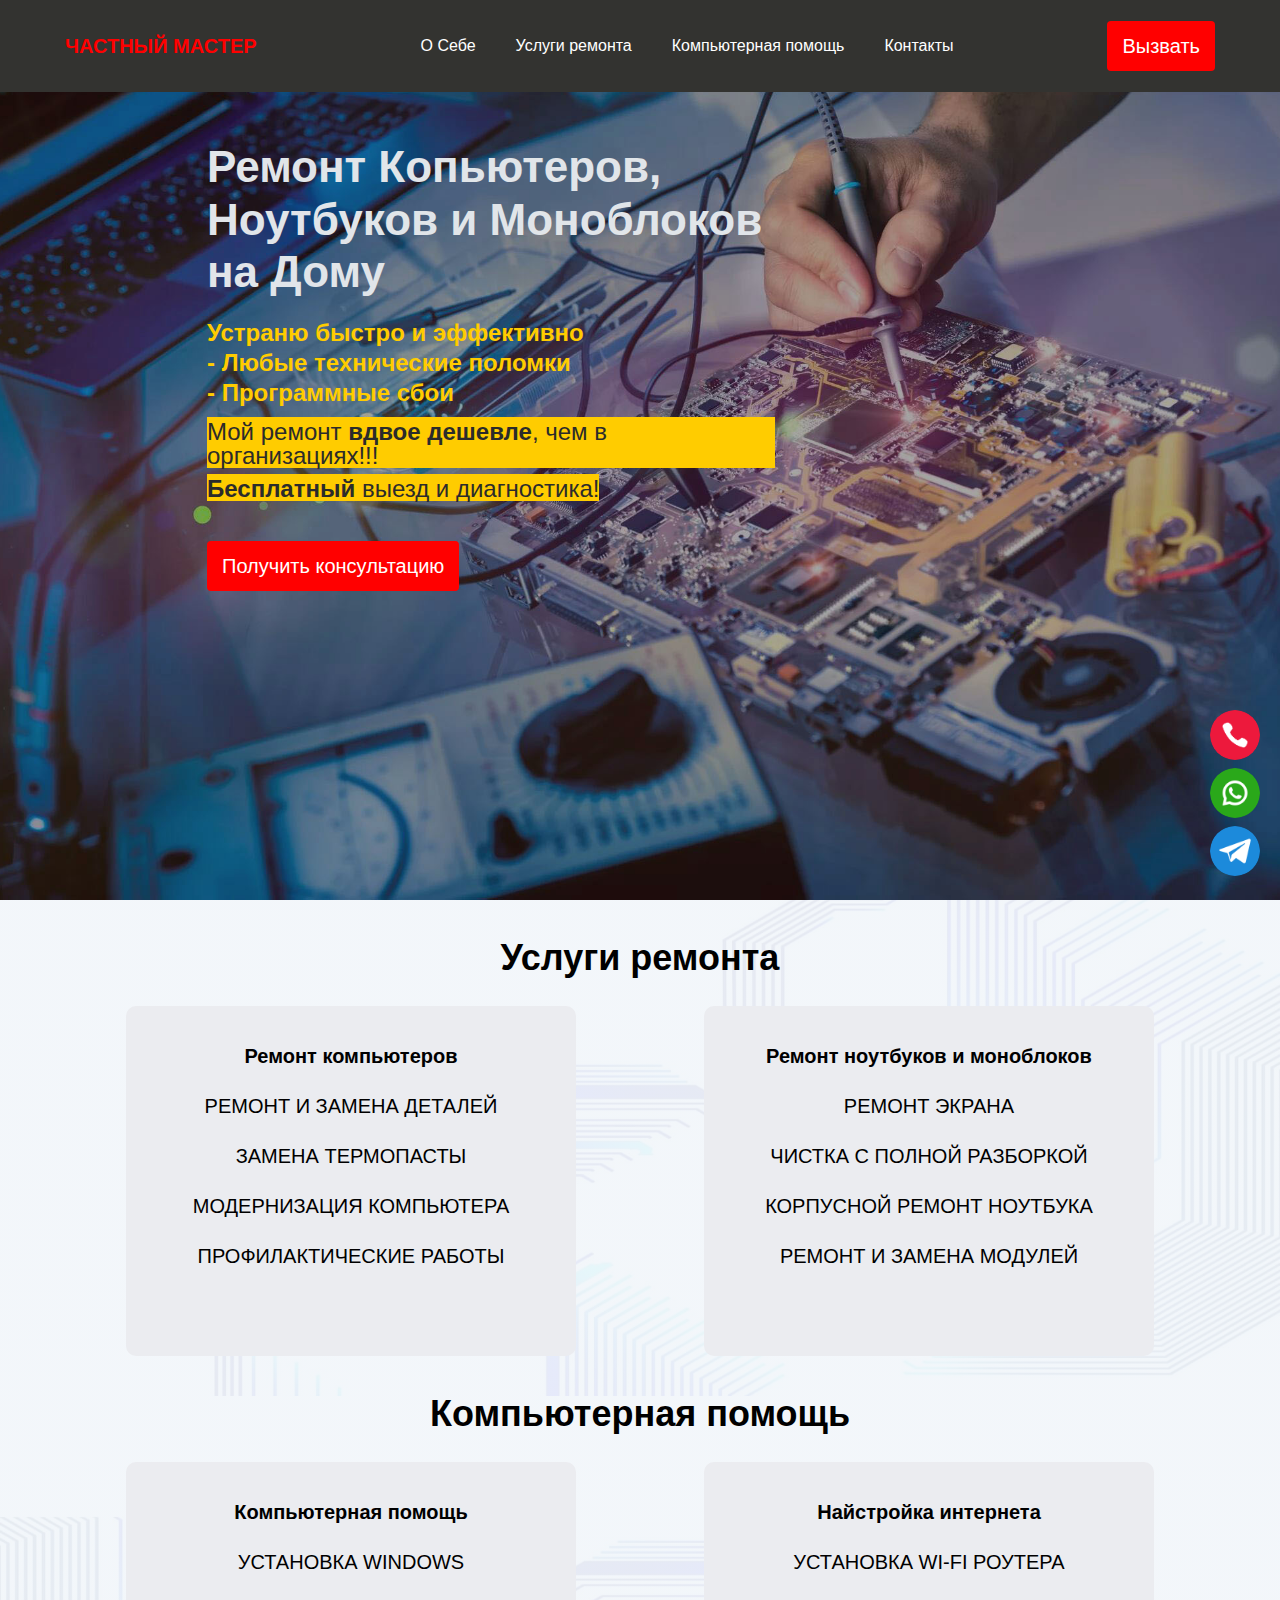
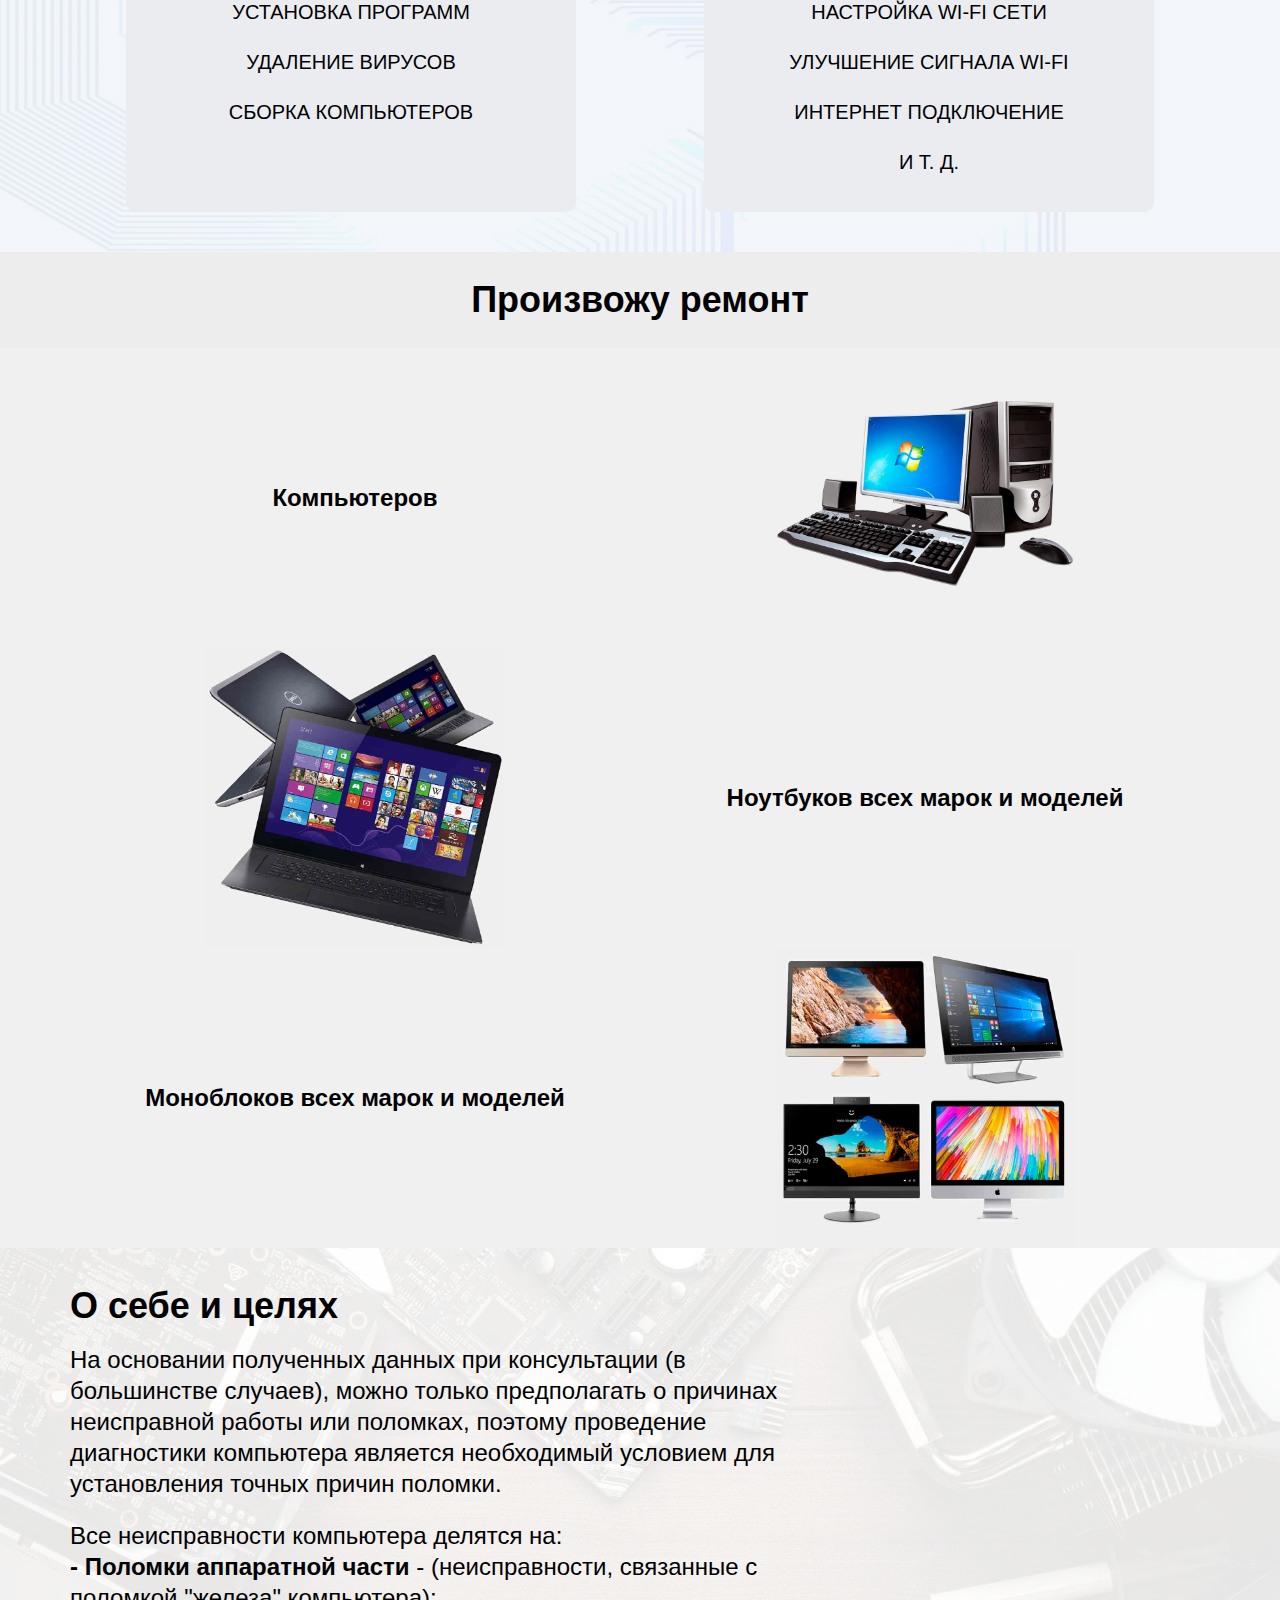
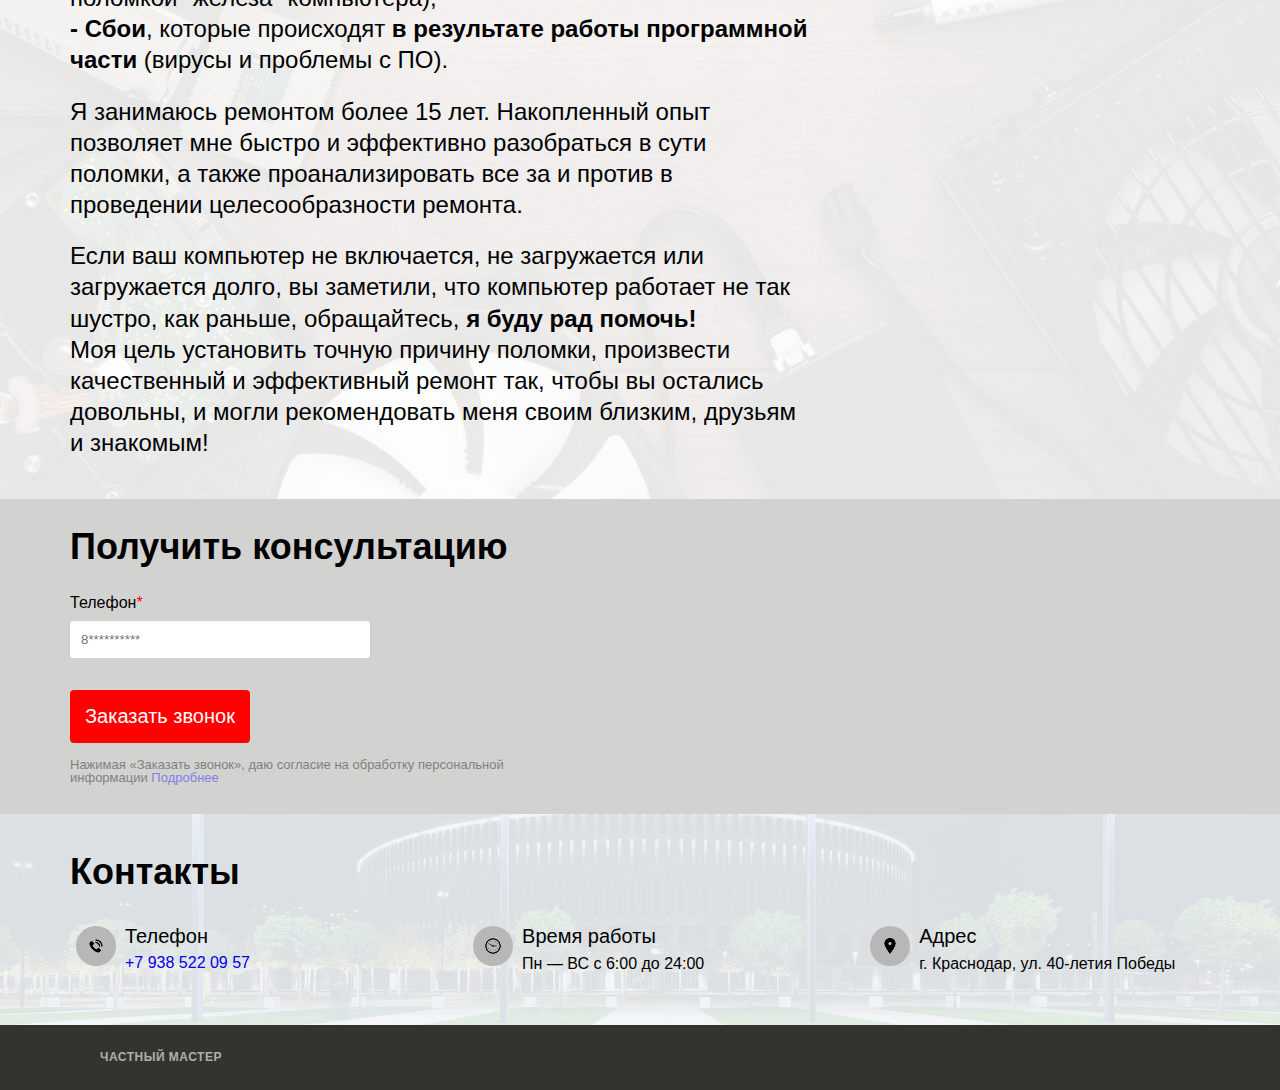
<file: index.html>
<!-- Сообщаем браузеру как стоит обрабатывать эту страницу -->
<!DOCTYPE html>
<!-- Оболочка документа, указываем язык содержимого -->
<html lang="ru">
	<!-- Заголовок страницы, контейнер для других важных данных (не отображается) -->
	<head>
		<!-- Заголовок страницы в браузере -->
		<title>Ремонт Компьютеров</title>
		<!-- Адаптив -->
		<meta name="viewport" content="width=device-width, initial-scale=1.0, maximum-scale=1.0, user-scalable=0" />
		<!-- Подключаем CSS -->
		<link rel="stylesheet" href="css/style.css" />
		<!-- Кодировка страницы -->
		<meta charset="UTF-8">
	</head>
	<!-- Отображаемое тело страницы -->
	<body>
		<div class="wrapper">
			<section class="fullscreen">
				<!-- <div class="overlay header-overlay"></div> -->
				<div class="fullscreen__body">
					<header id="get" class="header-top">
						<div class="container">
							<div class="header-top__row">
								<div class="header-top___logo logo">
									Частный мастер 
								</div>
								<div class="header__burger">
									<span></span>
								</div> 
								<nav class="header-menu">
									<ul class="header-menu__list">
										<li class="header-menu__item">
											<a href="#about" class="header-menu__link">О Себе</a>
										</li>
										<li class="header-menu__item">
											<a href="#services" class="header-menu__link">Услуги ремонта</a>
										</li>
										<li class="header-menu__item">
											<a href="#help" class="header-menu__link">Компьютерная помощь</a>
										</li>
										<li class="header-menu__item">
											<a href="#contact" class="header-menu__link">Контакты</a>
										</li>
									</ul>
								</nav>
								<a href="tel:+79385220957" class="header-top__call button">
									Вызвать 
								</a> 
							</div>
						</div>
					</header>
					<div class="header-body">
					  	<div class="container">
					  		<div class="header-content">
								<h1 class="fullscreen__title">
									Ремонт Копьютеров, Ноутбуков и Моноблоков на Дому
								</h1>
								<h2 class="fullscreen__text">
									Устраню быстро и эффективно
								</h2>
								<h2 class="fullscreen__text">
									- Любые технические поломки
								</h2>
								<h2 class="fullscreen__text">
									- Программные сбои
								</h2>
								<p class="fullscreen__par">
									Мой ремонт <span>вдвое дешевле</span>, чем в организациях!!!</p>
								<p class="fullscreen__par">
									<span>Бесплатный</span> выезд и диагностика!
								</p>
								<!-- <div class="button">
									Получить консультацию
								</div> -->
								<a href="#consul" class="fullscreen__link button">
									Получить консультацию
								</a>					  			
					  		</div>
					  	</div>
					  </div>  
				</div>	
			</section>
			<!-- Второй экран -->
			<section id="services" class="content-body">
				<div class="overlay content-body__overlay"></div>
				<div class="repare">
					<div class="container">
						<h2 class="repare__header header">
							Услуги ремонта
						</h2>
						<div class="repare__row">
							<div class="repare__column">
								<ul class="repare__content">
									<li class="repare__title">
										Ремонт ​​​​​​​компьютеров
									</li>
									<li>
										Ремонт и замена деталей
									</li>
									<li>
										Замена термопасты
									</li>
									<li>
										Модернизация компьютера
									</li>
									<li>
										Профилактические работы
									</li>
								</ul>
							</div>
							<div class="repare__column">
								<ul class="repare__content">
									<li class="repare__title">
										Ремонт ​​​​​​​ноутбуков и моноблоков
									</li>
									<li>
										Ремонт экрана
									</li>
									<li>
										Чистка с полной разборкой
									</li>
									<li>
										Корпусной ремонт ноутбука
									</li>
									<li>
										Ремонт и замена модулей
									</li>
								</ul>
							</div>
						</div>
					</div>
				</div>
			</section>
			<section class="content-body_help">
				<div class="overlay content-body__overlay"></div>
				<div class="repare">
					<div class="container">
						<h2 id="help" class="repare__header header">
							Компьютерная помощь
						</h2>
						<div class="repare__row">
							<div class="repare__column">
								<ul class="repare__content">
									<li class="repare__title">
										Компьютерная помощь
									</li>
									<li>
										Установка WINDOWS
									</li>
									<li>
										Установка программ
									</li>
									<li>
										Удаление вирусов
									</li>
									<li>
										Сборка компьютеров
									</li>
								</ul>
							</div>
							<div class="repare__column">
								<ul class="repare__content">
									<li class="repare__title">
										Найстройка интернета
									</li>
									<li>
										Установка WI-FI роутера
									</li>
									<li>
										Настройка WI-FI сети
									</li>
									<li>
										Улучшение сигнала WI-FI
									</li>
									<li>
										Интернет подключение
									</li>
									<li>
										и т. д.
									</li>
								</ul>
							</div>
						</div>
					</div>
				</div>
			</section>
			<!-- Третий Экран -->
				<h2 class="content-title header">
					Произвожу ремонт
				</h2>
			<section class="content-comp content-comp_first">
				<div class="container">
				<div class="content-comp__row">
					<!-- <div class="container"> -->
						<div class="content-comp__column">
							<div class="content-comp__text">
								Компьютеров
							</div>
							<div class="content-comp__img">
								<img src="img/desk-47.jpg" alt="comp">
							</div>
						</div>
					<!-- </div> -->
				</div>
				</div>
			</section>			
			<section class="content-comp content-comp_second">
				<div class="container">
				<div class="content-comp__row">
					<!-- <div class="container"> -->
						<div class="content-comp__column">
							<div class="content-comp__img">
								<img src="img/notebook-30.jpg" alt="comp">
							</div>
							<div class="content-comp__text">
								Ноутбуков всех марок и моделей
							</div>
						</div>
					<!-- </div> -->
				</div>
				</div>
			</section>
			<section class="content-comp content-comp_third">
				<div class="container">
					<div class="content-comp__row">
						<!-- <div class="container"> -->
							<div class="content-comp__column">
								<div class="content-comp__text">
									Моноблоков всех марок и моделей
								</div>
								<div class="content-comp__img">
									<img src="img/mono-30.jpg" alt="comp">
								</div>
							</div>
						<!-- </div> -->
					</div>
				</div>
			</section>
			<!-- Цели - Четвертый Экран -->
			<div class="goal">
				<div class="overlay goal__overlay"></div>
				<div class="goal__body">
					<div class="container">
						<div class="goal__content">
							<h2 id="about" class="goal__title header">
								О себе и целях
							</h2>
							<div class="goal__text">
								<p>
									На основании полученных данных при консультации (в большинстве случаев), можно только предполагать о причинах неисправной работы или поломках, поэтому проведение диагностики компьютера является необходимый условием для установления точных причин поломки.
								</p>
								<p>
									Все неисправности компьютера делятся на: <br>
									<span>- Поломки аппаратной части</span> - (неисправности, связанные с поломкой "железа" компьютера); <br>
									<span>- Сбои</span>, которые происходят <span>в результате работы программной части</span> (вирусы и проблемы с ПО).
								</p>
								<p>
									Я занимаюсь ремонтом более 15 лет. Накопленный опыт позволяет мне быстро и эффективно разобраться в сути поломки, а также проанализировать все за и против в проведении целесообразности ремонта.
								</p>
								<p>
									Если ваш компьютер не включается, не загружается или загружается долго, вы заметили, что компьютер работает не так шустро, как раньше, обращайтесь, <span>я буду рад помочь!</span>  <br> 
									Моя цель установить точную причину поломки, произвести качественный и эффективный ремонт так, чтобы вы остались довольны, и могли рекомендовать меня своим близким, друзьям и знакомым!
								</p>
							</div>
						</div>
					</div>
				</div>
			</div>
			<!-- Форма -->
			<div class="form-block">
				<div class="container">
					<div class="form-content">
						<h2 id="consul" class="form-title header">
							Получить консультацию
						</h2>
						<!-- <form action="zakaz.php" method="post" id="zakaz2"> -->
						<form class="form-content__form" action="zakaz.php" method="post" id="zakaz2">  
							<!-- <input type="text" name="name" placeholder="Ваше имя (необязательно)"><br> -->
							<!-- <input type="tel" name="phone" placeholder="Телефон" required="required" > -->
							<!-- <div> -->
								<p>Телефон<span>*</span></p>					
								<!-- <input class="phone" type="tel" name="phone" placeholder="8**********" required="required" > -->
								<input class="phone" type="tel" name="phone" placeholder="8**********" required="required" pattern="[8][0-9]{10}" >
							<!-- </div> -->
							<br>
							<!-- <input type="email" name="email" placeholder="Email (необязательно)"> -->
							<br>
							<!-- <input type="submit" value="ЗАКАЗАТЬ ЗВОНОК" class="forma" form="zakaz2" onclick="yaCounter47353971.reachGoal('zakkons'); return true;"> -->
							<input type="submit" value="Заказать звонок" class="forma button order" form="zakaz2"> 
						</form>

						<div class="form-content__personal">
							<p>
								Нажимая «Заказать звонок», даю согласие на обработку персональной <br> информации 
								<a href="#popup">Подробнее</a> 
							</p>
						</div>
					</div>
				</div>
			</div>
			<!-- Блок контакты -->
			<section class="contact">
				<div class="overlay contact-overlay"></div>
				<div class="container">
					<div class="contact-body">
						<h2 id="contact" class="contact__title header">
							Контакты
						</h2>
						<div class="contact__row">
							<div class="contact-column">
								<div class="contact-item">
									<div class="contact-item__text contact-item__text_phone">
										<p>Телефон</p>
										<!-- <p>+7 938 522 09 57</p> -->
										<a href="tel:+79385220957">+7 938 522 09 57</a>
									</div>
								</div>
							</div>
							<div class="contact-column">
								<div class="contact-item">
									<div class="contact-item__text contact-item__text_time">
										<p>Время работы</p>
										<p>Пн — ВС с 6:00 до 24:00</p>
									</div>
								</div>
							</div>
							<div class="contact-column">
								<div class="contact-item">
									<div class="contact-item__text contact-item__text_local">
										<p>Адрес</p>
										<p>г. Краснодар, ул. 40-летия Победы</p>
									</div>
								</div>
							</div>
						</div>
						<div class="contact-map">
							<script type="text/javascript" charset="utf-8" async src="https://api-maps.yandex.ru/services/constructor/1.0/js/?um=constructor%3A4e0bffa39e927bad1dce775ed83987487f7a7e1b8a1a0f4ad0a5b303f2257936&amp;width=100%&amp;height=250&amp;lang=ru_RU&amp;scroll=true"></script>
						</div>
					</div>
				</div>
				<!-- Блок кнопок контакты -->
				<div class="button-block">
					<div class="button-body">
						<a href="tel:+79385220957" class="button-tel">
							<img src="img/buttons/telephone.png" alt="telephone">
						</a> 
						<a href="whatsapp://send?phone=+79385220957" class="button-whats">
							<img src="img/buttons/whatsapp.png" alt="whatsapp">
						</a>
						<a href="tg://resolve?domain=rvstanis" class="button-lelega">
							<img src="img/buttons/telegram.png" alt="telegram">
						</a>
					</div>
				</div>
			</section>
			<footer class="footer">
				<div class='container'>
					<div class="footer__row">
						<div class="footer__text">Частный мастер</div>
					</div>
				</div>
			</footer>
		</div>
		<script src="js/jquery-3.5.1.min.js"></script>
		<script src="js.js"></script>
		<!-- Заказать звонок -->
		<div id="popup" class="popup">
			<div class="popup__body">
				<div class="popup__content">
					<div class="popup__close">						
						<a href="#get">&#10008;</a>
					</div>
					<div class="pupup__title">
						Политика Конфеденциальности
					</div>
					<div class="popup__text">
						<div class="popup__words"> 
					   		<p>Настоящая Политика Конфиденциальности действует в отношении информации, которую вы, как пользователи, предоставляете во время использования сайта, расположенного на доменном имени на-дому-краснодар.рф</p>
					   		<h3>1. Какую информацию я собираю</h3>
					   		<!-- <p>Оставляя заявку на сайте расположенному на доменном имени на-дому-краснодар.рф, вы, в зависимости от цели обращения (получение бесплатной консультации, обратный звонок, сообщение в форме обратной связи), предоставляете мне следующие персональные данные:</p> -->
					   		<p>Оставляя заявку на сайте расположенному на доменном имени на-дому-краснодар.рф, вы, в зависимости от цели обращения (получение бесплатной консультации, обратный звонок), предоставляете мне:</p>
							<ul>
								<!-- <li>Имя (по желанию).</li> -->
								<!-- <li>E-mail (по желанию).</li> -->
								<li>Телефон.</li>
							</ul>
							<p>Также я получаю данные о вашем IP-адресе, типе браузера, времени нахождения на сайте и другие сведения, предоставляемые сервисом статистики Яндекс.Метрика.</p>
							<p>Предоставляя контактную информацию, убедитесь в её правильности и корректности. Если вы оставляете чужие персональные данные, то сперва получите разрешение от соответствующих лиц.</p>
							<h3>2. Как я использую информацию</h3>
							<p>Все полученные данные я использую исключительно для связи с вами и решения ваших вопросов.</p>
							<ul>
								<!-- <li>Имя — используется для обращения к вам.</li>
								<li>E-mail — используется для ответа по электронной почте.</li> -->
								<li>Телефон — используется для звонка.</li>
							</ul>
							<h3>3. Как я защищаю персональную информацию</h3>
							<p>Я обязуюсь не разглашать персональные сведения, полученные от вас. Вся информация хранится в базе данных на сервере и моем локальном компьютере. Доступы к серверу и компьютеру надёжно защищены паролями.</p>
							<h3>4. Предоставление информации третьим лицам</h3>
							<p>Я гарантирую, что полученная от вас информация не будет передаваться третьим лицам, за исключением следующих случаев:</p>
							<ul>
								<li>В соответствии с обоснованными требованиями законодательства.</li>
								<li>Для исполнения всех обязательств перед вами — но только с вашего разрешения.</li>
							</ul>
							<h3>5. Как со мной связаться</h3>
							<p>Если у вас возникнут какие-то вопросы, связанные с сохранностью ваших персональных данных или связанные с работой сайта, обращайтесь ко мне:</p>
							<ul>
								<li>Телефон: <span>+7 (938) 522-09-57</span></li>
								<li>E-mail: <span>krd.comp.master@mail.ru</span></li>
							</ul>			   
					   	</div>
					</div>
				</div>
			</div>
		</div>
		<!-- ------------------------ -->
	</body>
</html>
</file>
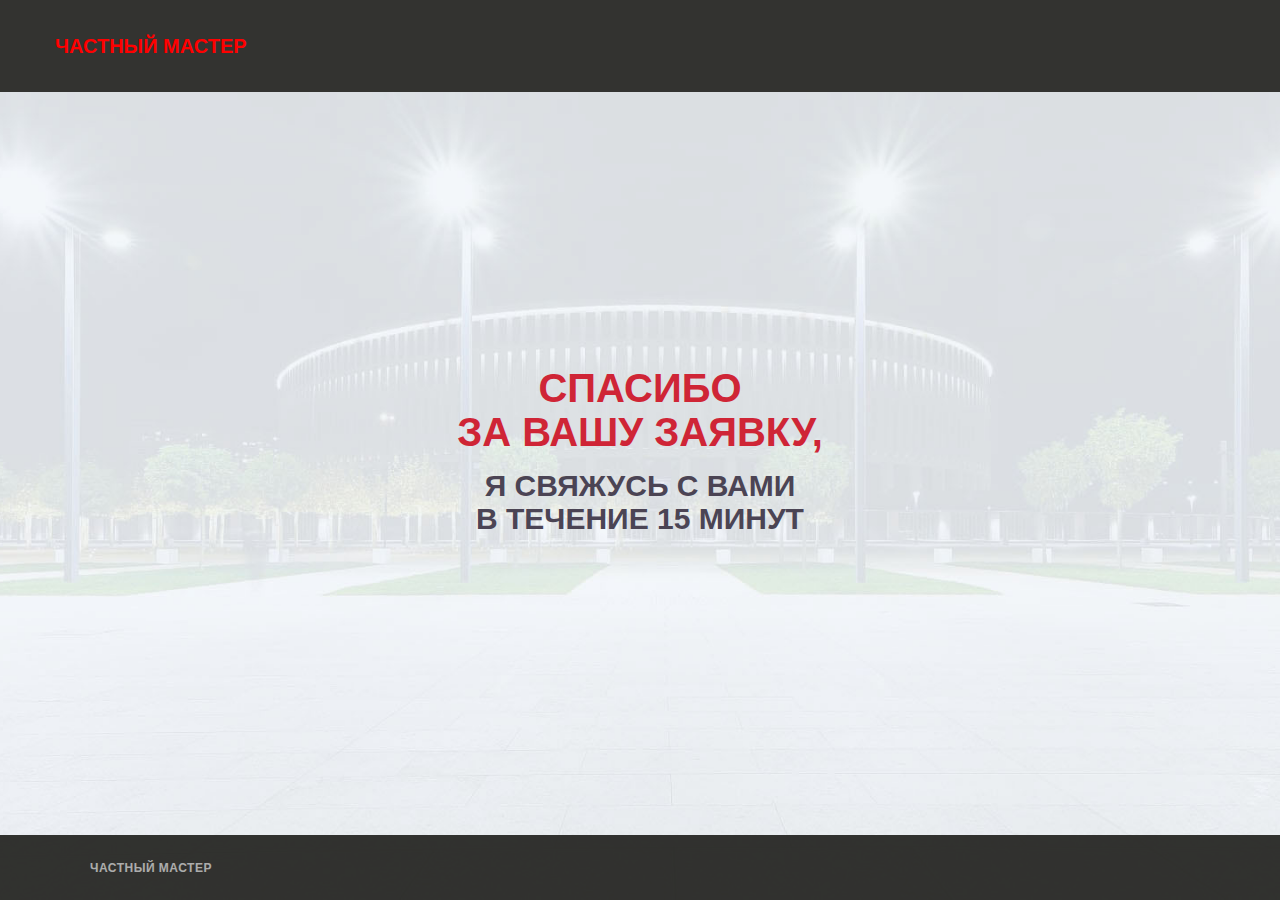
<file: thanks.html>
<!DOCTYPE html>
<html lang="ru">
<head>
	<title>Спасибо</title>
	<meta http-equiv="Refresh" content="10; URL=index.html"> 
	<meta name="viewport" content="width=device-width, initial-scale=1.0, maximum-scale=1.0, user-scalable=0" />
	<!-- Подключаем CSS -->
	<!-- <link rel="stylesheet" href="css/style.css" /> -->
	<link rel="stylesheet" href="thanks.css">
	<!-- Кодировка страницы -->
	<meta charset="UTF-8">
</head>
<body>
	<div class="wrapper">
		<section class="fullscreen">
			<div class="fullscreen__body">
				<header class="header-top">
					<div class="container">
						<div class="header-top__row">
							<div class="header-top___logo logo">
								Частный мастер 
							</div>
						</div>
					</div>
				</header>
				<div class="header-body">
				  	<div class="container">
				  		<div class="header-content">
			  				<div class="center-block">
								<div class="thanks">
									<h1 class="header">Спасибо<br> за Вашу заявку,</h1>
									<p>Я свяжусь с Вами <br>в течение 15 минут</p>
								</div>
							</div>												  			
				  		</div>
				  	</div>
				</div>  
			</div>	
			<footer class="footer">
				<div class='container'>
					<div class="footer__row">
						<div class="footer__text">Частный мастер</div>
					</div>
				</div>
			</footer>
		</section>
	</div>
</body>
</html>
</file>
<file: css/style.css>
@charset "UTF-8";
/*Обнуление*/
* {
  padding: 0px;
  margin: 0px;
  border: 0px;
}

*,
*:before,
*:after {
  -webkit-box-sizing: border-box;
  box-sizing: border-box;
}

:focus,
:active {
  outline: none;
}

a:focus,
a:active {
  outline: none;
}

aside,
nav,
footer,
header,
section {
  display: block;
}

html,
body {
  height: 100%;
}

body {
  line-height: 1;
  font-family: Arial, "Helvetica Neue", Helvetica, sans-serif;
  -ms-text-size-adjust: 100%;
  -moz-text-size-adjust: 100%;
  -webkit-text-size-adjust: 100%;
}

input,
button,
textarea {
  font-family: Arial, "Helvetica Neue", Helvetica, sans-serif;
}

input::-ms-clear {
  display: none;
}

button {
  cursor: pointer;
}

button::-moz-focus-inner {
  padding: 0;
  border: 0;
}

a,
a:visited {
  text-decoration: none;
}

a:hover {
  text-decoration: none;
}

ul li {
  list-style: none;
}

img {
  vertical-align: top;
}

h1,
h2,
h3,
h4,
h5,
h6 {
  font-weight: inherit;
  font-size: inherit;
}

/*--------------------*/
/* Общие стили */
.button {
  background-color: #FF0000;
  color: #fff;
  font-size: 20px;
  border-radius: 4px;
  text-align: center;
}

.button:hover {
  background-color: #D81A1C;
  -webkit-transition: all 0.5s ease 0s;
  transition: all 0.5s ease 0s;
}

.button:active {
  background-color: #BF1F1F;
}

.header {
  font-weight: bold;
  font-size: 36px;
  text-align: center;
}

@media (max-width: 340px) {
  .header {
    font-size: 28px;
  }
}
/* -------------------------- */
.wrapper {
  overflow: hidden;
  min-height: 100vh;
  display: -webkit-box;
  display: -ms-flexbox;
  display: flex;
  -webkit-box-orient: vertical;
  -webkit-box-direction: normal;
      -ms-flex-direction: column;
          flex-direction: column;
}

.container {
  max-width: 1180px;
  margin: 0px auto;
}

.content {
  -webkit-box-flex: 1;
      -ms-flex: 1 1 auto;
          flex: 1 1 auto;
}

/* Шапка */
.header-top {
  background-color: #fff;
  position: fixed;
  top: 0;
  left: 0;
  width: 100%;
  z-index: 10;
}

.header-top:before {
  content: "";
  position: absolute;
  z-index: 5;
  top: 0;
  left: 0;
  width: 100%;
  height: 100%;
  background-color: #333330;
}

.header-top__row {
  display: -webkit-box;
  display: -ms-flexbox;
  display: flex;
  -webkit-box-orient: horizontal;
  -webkit-box-direction: normal;
      -ms-flex-direction: row;
          flex-direction: row;
  -webkit-box-pack: justify;
      -ms-flex-pack: justify;
          justify-content: space-between;
  -webkit-box-align: center;
      -ms-flex-align: center;
          align-items: center;
  padding: 0 15px 0 15px;
  height: 92px;
}

.header-top___logo {
  color: #FF0000;
  font-size: 20px;
  text-align: center;
  text-transform: uppercase;
  font-weight: bold;
  margin: 0 20px 0 0;
  position: relative;
  z-index: 6;
}

.header-menu {
  font-size: 16px;
  position: relative;
  z-index: 6;
}

.header-menu__list {
  display: -webkit-box;
  display: -ms-flexbox;
  display: flex;
  -webkit-box-pack: justify;
      -ms-flex-pack: justify;
          justify-content: space-between;
}

.header-menu__item {
  margin: 20px 5px 20px 5px;
  padding: 10px 10px 10px 10px;
  text-align: center;
}

.header-menu__link {
  color: #fff;
  padding: 5px 5px;
}

.header-menu__link:hover {
  border-radius: 2px;
  background-color: #fff;
  color: #333330;
  -webkit-transition: all 0.5s ease 0s;
  transition: all 0.5s ease 0s;
}

.header-top__call {
  padding: 15px 15px;
  margin: 0 0 0 10px;
  position: relative;
  z-index: 6;
}

.header__burger {
  display: none;
}

@media (max-width: 750px) {
  body.lock {
    overflow: hidden;
  }

  .header-top__row {
    height: 60px;
  }

  .header-top___logo {
    font-size: 15px;
  }

  .header__burger {
    display: block;
    position: relative;
    z-index: 6;
    width: 40px;
    height: 26px;
  }

  .header__burger span {
    background-color: #FF0000;
    position: absolute;
    left: 0;
    width: 100%;
    height: 3px;
    top: 11px;
    -webkit-transition: all 0.3s ease 0s;
    transition: all 0.3s ease 0s;
  }

  .header__burger:before,
.header__burger:after {
    content: "";
    background-color: #FF0000;
    position: absolute;
    width: 100%;
    height: 3px;
    left: 0;
    -webkit-transition: all 0.3s ease 0s;
    transition: all 0.3s ease 0s;
  }

  .header__burger:before {
    top: 0;
  }

  .header__burger:after {
    bottom: 0;
  }

  .header__burger.active span {
    -webkit-transform: scale(0);
            transform: scale(0);
  }

  .header__burger.active:before {
    -webkit-transform: rotate(45deg);
            transform: rotate(45deg);
    top: 9px;
  }

  .header__burger.active:after {
    -webkit-transform: rotate(-45deg);
            transform: rotate(-45deg);
    top: 9px;
  }

  .header-menu {
    position: fixed;
    top: -100%;
    left: 0;
    width: 100%;
    height: 100%;
    overflow: auto;
    background-color: #333330;
    z-index: 4;
    padding: 70px 0 0 0;
    -webkit-transition: all 0.3s ease 0s;
    transition: all 0.3s ease 0s;
  }

  .header-menu.active {
    top: 0;
  }

  .header-top__call {
    display: none;
  }

  .header-menu__list {
    display: block;
  }

  .header-menu__item {
    margin: 30px 5px 30px 20px;
    padding: 0px 0px 0px 0px;
    text-align: left;
  }
}
/* ---------------------------------------------------------- */
/*Первый экран*/
.fullscreen {
  min-height: 100vh;
  display: -webkit-box;
  display: -ms-flexbox;
  display: flex;
  background: #666 url(../img/main-gr1.jpg) center/cover no-repeat;
}

.fullscreen__body {
  -webkit-box-flex: 1;
      -ms-flex: 1 1 auto;
          flex: 1 1 auto;
  margin: 0 auto;
  width: 100%;
  display: -webkit-box;
  display: -ms-flexbox;
  display: flex;
  -webkit-box-orient: vertical;
  -webkit-box-direction: normal;
      -ms-flex-direction: column;
          flex-direction: column;
}

.header-body {
  margin: 11% 0 0 15%;
}

.header-content {
  padding: 0 15px 0 15px;
  max-width: 55%;
}

@media (max-width: 999px) {
  .header-body {
    margin: 16% 0 0 15%;
  }

  .header-content {
    max-width: 70%;
  }
}
.fullscreen__title {
  font-size: 44px;
  font-weight: bold;
  line-height: 1.2;
  color: #e1e5e9;
  padding: 0 0 22px 0;
}

.fullscreen__text {
  font-size: 24px;
  font-weight: bold;
  color: #ffcc00;
  padding: 0 0 6px 0;
}

.fullscreen__par {
  font-size: 24px;
  color: #2b2b2b;
  background-color: #ffcc00;
  display: inline-block;
  margin: 6px 0 0 0;
  padding: 3px 0 0 0;
}

.fullscreen__par span {
  font-weight: bold;
}

.fullscreen__link {
  display: inline-block;
  -ms-flex-item-align: center;
      -ms-grid-row-align: center;
      align-self: center;
  padding: 15px 15px;
  margin: 40px 0 40px 0;
}

/* Второй экран */
.content-body {
  position: relative;
  background: rgba(29, 29, 26, 0.4) url(../img/line108.jpg) center/cover no-repeat;
  padding: 40px 0 40px 0;
}

.content-body_help {
  position: relative;
  background: rgba(29, 29, 26, 0.4) url(../img/line-80.jpg) center/cover no-repeat;
  padding: 0px 0 40px 0;
}

.overlay {
  position: absolute;
  top: 0;
  left: 0;
  width: 100%;
  height: 100%;
}

.content-body__overlay {
  background: rgba(242, 246, 250, 0.95);
  background: -webkit-gradient(left top, right top, color-stop(0%, rgba(242, 246, 250, 0.95)), color-stop(100%, rgba(242, 246, 250, 0.95)));
  background: -webkit-gradient(linear, left top, right top, from(rgba(242, 246, 250, 0.95)), to(rgba(242, 246, 250, 0.95)));
  background: linear-gradient(to right, rgba(242, 246, 250, 0.95) 0%, rgba(242, 246, 250, 0.95) 100%);
  filter: progid:DXImageTransform.Microsoft.gradient( startColorstr="#f2f6fa", endColorstr="#f2f6fa", GradientType=1 );
}

.repare {
  position: relative;
  z-index: 1;
}

.repare__header {
  padding: 0 0 30px 0;
}

.repare__row {
  display: -webkit-box;
  display: -ms-flexbox;
  display: flex;
  -ms-flex-wrap: wrap;
      flex-wrap: wrap;
  padding: 0 20px 0 20px;
  margin: 0 -8px;
}

.repare__column {
  -webkit-box-flex: 0;
      -ms-flex: 0 1 50%;
          flex: 0 1 50%;
  display: -webkit-box;
  display: -ms-flexbox;
  display: flex;
  padding: 0 8px;
}

.repare__content {
  font-size: 20px;
  background: #EBECF0;
  max-width: 450px;
  height: 350px;
  border-radius: 10px;
  padding: 10px 10px 50px 10px;
  margin: 0 auto;
  -webkit-box-flex: 0;
      -ms-flex: 0 1 100%;
          flex: 0 1 100%;
}

.repare__content li {
  margin: 30px 0 0 0;
  text-align: center;
  text-transform: uppercase;
}

.repare__content .repare__title {
  font-weight: bold;
  text-transform: none;
}

@media (max-width: 750px) {
  .repare__column {
    -webkit-box-flex: 0;
        -ms-flex: 0 1 100%;
            flex: 0 1 100%;
  }

  .repare__content {
    max-width: 600px;
    margin: 0 auto 15px auto;
    -webkit-box-flex: 0;
        -ms-flex: 0 1 100%;
            flex: 0 1 100%;
  }
}
/* Третий экран */
.content-comp.content-comp_first {
  background: #F0F0F0;
}

.content-comp.content-comp_second {
  background: #F0F0F0;
}

.content-comp.content-comp_third {
  background: #F0F0F0;
}

.content-title {
  padding: 30px 20px 30px 20px;
  background: #EDEDED;
}

.content-comp__row {
  padding: 0px 20px 0px 20px;
}

.content-comp__column {
  display: -webkit-box;
  display: -ms-flexbox;
  display: flex;
  -ms-flex-wrap: wrap;
      flex-wrap: wrap;
}

.content-comp__text {
  -webkit-box-flex: 0;
      -ms-flex: 0 0 50%;
          flex: 0 0 50%;
  margin: auto auto;
  text-align: center;
  font-weight: bold;
  font-size: 24px;
}

.content-comp__img {
  -webkit-box-flex: 0;
      -ms-flex: 0 0 50%;
          flex: 0 0 50%;
  text-align: center;
}

.content-comp__img img {
  width: 100%;
  max-width: 300px;
}

@media (max-width: 750px) {
  .content-comp.content-comp_second .content-comp__column.content-comp__text {
    background: #F0F0F0;
    -webkit-box-ordinal-group: 3;
        -ms-flex-order: 2;
            order: 2;
  }

  .content-comp.content-comp_second .content-comp__column .content-comp__img {
    background: #F0F0F0;
    -webkit-box-ordinal-group: 2;
        -ms-flex-order: 1;
            order: 1;
  }

  .content-comp__text {
    -webkit-box-flex: 0;
        -ms-flex: 0 0 100%;
            flex: 0 0 100%;
    padding: 20px 0 20px 0;
  }

  .content-comp__img {
    -webkit-box-flex: 0;
        -ms-flex: 0 0 100%;
            flex: 0 0 100%;
  }

  .content-comp__img img {
    max-width: 275px;
  }
}
/* Цели - Четвертый Экран */
.goal {
  position: relative;
  padding: 40px 0 20px 0;
  background: url(../img/fon-118.jpg) center/cover no-repeat;
}

.goal__overlay {
  background: rgba(255, 255, 255, 0.9);
  background: -webkit-gradient(left top, right top, color-stop(0%, rgba(255, 255, 255, 0.9)), color-stop(100%, rgba(255, 255, 255, 0.9)));
  background: -webkit-gradient(linear, left top, right top, from(rgba(255, 255, 255, 0.9)), to(rgba(255, 255, 255, 0.9)));
  background: linear-gradient(to right, rgba(255, 255, 255, 0.9) 0%, rgba(255, 255, 255, 0.9) 100%);
  filter: progid:DXImageTransform.Microsoft.gradient( startColorstr="#ffffff", endColorstr="#ffffff", GradientType=1 );
}

.goal__body {
  position: relative;
}

.goal__content {
  padding: 0 20px 0 20px;
}

.goal__title {
  text-align: left;
}

.goal__text {
  font-size: 24px;
  line-height: 1.3;
  max-width: 65%;
}

.goal__text p {
  margin: 20px 0;
}

.goal__text p span {
  font-weight: bold;
}

@media (max-width: 750px) {
  .goal__text {
    max-width: 100%;
  }
}
/* Форма */
.form-block {
  background-color: #D2D2D1;
  padding: 30px 0 30px 0;
}

.form-content {
  padding: 0 20px 0 20px;
}

.form-content__form {
  margin: 30px 30px 0 0;
  max-width: 300px;
  display: block;
}

.form-content__form p span {
  color: #FF0000;
}

.form-content .phone {
  padding: 10px;
  margin: 10px 0 0 0;
  border-radius: 3px;
  border: solid 1px #fff;
  display: block;
  width: 100%;
}

.form-content .phone:focus {
  border: solid 1px yellow;
}

.form-title {
  text-align: left;
}

.order {
  display: inline-block;
  padding: 15px 15px;
}

.form-content__personal p {
  font-size: 13px;
  margin: 15px 0 0 0;
  opacity: 0.4;
}

.form-content__personal p a {
  color: blue;
}

@media (max-width: 640px) {
  .form-block {
    padding: 30px 0 30px 0;
  }

  .form-content {
    padding: 0 20px 0 20px;
  }

  .order {
    width: 100%;
  }
}
/* Контакты */
.contact {
  background: url(../img/noch90.jpg) center/cover no-repeat;
  position: relative;
  padding: 40px 0 10px 0;
}

.contact-overlay {
  background: rgba(242, 246, 250, 0.9);
  background: -webkit-gradient(left top, right top, color-stop(0%, rgba(242, 246, 250, 0.9)), color-stop(100%, rgba(242, 246, 250, 0.9)));
  background: -webkit-gradient(linear, left top, right top, from(rgba(242, 246, 250, 0.9)), to(rgba(242, 246, 250, 0.9)));
  background: linear-gradient(to right, rgba(242, 246, 250, 0.9) 0%, rgba(242, 246, 250, 0.9) 100%);
  filter: progid:DXImageTransform.Microsoft.gradient( startColorstr="#f2f6fa", endColorstr="#f2f6fa", GradientType=1 );
}

.contact__title {
  margin: 0 0 40px 0;
  text-align: left;
}

.contact-body {
  margin: 0 auto;
  position: relative;
  padding: 0 20px 0 20px;
}

.contact__row {
  display: -webkit-box;
  display: -ms-flexbox;
  display: flex;
  -webkit-box-pack: justify;
      -ms-flex-pack: justify;
          justify-content: space-between;
  margin: 0 0 15px 0;
  -ms-flex-wrap: wrap;
      flex-wrap: wrap;
}

.contact-column {
  -webkit-box-flex: 0;
      -ms-flex: 0 1 30.333%;
          flex: 0 1 30.333%;
}

@media (max-width: 920px) {
  .contact-column {
    -webkit-box-flex: 0;
        -ms-flex: 0 0 auto;
            flex: 0 0 auto;
  }
}
@media (max-width: 800px) {
  .contact-column {
    -webkit-box-flex: 0;
        -ms-flex: 0 0 50%;
            flex: 0 0 50%;
  }
}
@media (max-width: 690px) {
  .contact-column {
    -webkit-box-flex: 0;
        -ms-flex: 0 0 100%;
            flex: 0 0 100%;
  }
}
.contact-item {
  font-size: 20px;
  line-height: 0.6;
  margin: 0 0 0 10px;
}

.contact-item__text p {
  margin: 0 0 13px 0;
}

.contact-item__text {
  height: 70px;
  padding: 0px 0 0 45px;
  position: relative;
  z-index: 2;
}

.contact-item__text p:last-child {
  font-size: 16px;
  line-height: 1.1;
}

.contact-item__text_phone a {
  font-size: 16px;
}

.contact-item__text_phone:before,
.contact-item__text_time:before,
.contact-item__text_local:before {
  content: "";
  display: inline-block;
  position: absolute;
  left: -4px;
  top: -4px;
  background: #b7b7b7;
  width: 40px;
  height: 40px;
  border-radius: 50%;
}

.contact-item__text_phone:after,
.contact-item__text_time:after,
.contact-item__text_local:after {
  content: "";
  display: inline-block;
  position: absolute;
  width: 16px;
  height: 16px;
  left: 8px;
  top: 8px;
}

.contact-item__text_phone:after {
  background: url(../img/icons/phone16.png) no-repeat;
}

.contact-item__text_time:after {
  background: url(../img/icons/time16.png) no-repeat;
}

.contact-item__text_local:after {
  background: url(../img/icons/locations16.png) no-repeat;
}

.contact-map {
  width: 100%;
}

/*Футер*/
.footer {
  background-color: rgba(29, 29, 26, 0.9);
}

.footer__row {
  display: -webkit-box;
  display: -ms-flexbox;
  display: flex;
  height: 65px;
  /*justify-content: center;*/
  -webkit-box-align: center;
      -ms-flex-align: center;
          align-items: center;
  padding: 0 0 0 50px;
}

.footer__text {
  /*color: rgba(255, 0, 0, 1);*/
  color: #ffffff;
  font-size: 12px;
  letter-spacing: 0.5px;
  text-transform: uppercase;
  font-weight: bold;
  opacity: 0.6;
}

@media (max-width: 500px) {
  .footer {
    padding: 0 0 45px 0;
  }
}
/* Блок кнопок контакты */
.button-body {
  position: fixed;
  z-index: 2;
  right: 20px;
  bottom: 20px;
  display: -webkit-box;
  display: -ms-flexbox;
  display: flex;
  -webkit-box-orient: vertical;
  -webkit-box-direction: normal;
      -ms-flex-direction: column;
          flex-direction: column;
}

.button-body a {
  width: 50px;
  height: 50px;
  margin: 4px 0 4px 0;
  border-radius: 50%;
}

.button-body img {
  width: 50px;
  height: 50px;
  border-radius: 50%;
}

.button-body a:hover {
  -webkit-box-shadow: 0px 0px 5px #777;
          box-shadow: 0px 0px 5px #777;
}

@media (max-width: 500px) {
  .button-body {
    width: 100%;
    -webkit-box-orient: horizontal;
    -webkit-box-direction: normal;
        -ms-flex-direction: row;
            flex-direction: row;
    right: 0px;
    bottom: 0px;
  }

  .button-body a {
    -webkit-box-flex: 1;
        -ms-flex: 1 1 auto;
            flex: 1 1 auto;
    margin: 0px 0 0px 0;
    text-align: center;
    border-radius: 0;
  }

  .button-body img {
    width: 50px;
    height: 50px;
    border-radius: 0;
  }

  .button-tel {
    background-color: #ED193C;
  }

  .button-whats {
    background-color: #2AA81A;
  }

  .button-lelega {
    background-color: #1C8ADB;
  }
}
/* Конец - Блок кнопок контакты */
/* Политика конфеденциальности */
.popup {
  position: fixed;
  width: 100%;
  height: 100%;
  background: rgba(0, 0, 0, 0.6);
  top: 0;
  left: 0;
  z-index: 53;
  opacity: 0;
  visibility: hidden;
  overflow-y: auto;
  overflow-x: hidden;
  -webkit-transition: all 0.8s ease 0s;
  transition: all 0.8s ease 0s;
}

.popup:target {
  opacity: 1;
  visibility: visible;
}

.popup:target .popup__content {
  -webkit-transform: perspective(600px) translate(0px, 0%) rotateX(0deg);
          transform: perspective(600px) translate(0px, 0%) rotateX(0deg);
  opacity: 1;
}

.popup__body {
  height: 100%;
  display: -webkit-box;
  display: -ms-flexbox;
  display: flex;
  -webkit-box-align: center;
      -ms-flex-align: center;
          align-items: center;
  -webkit-box-pack: center;
      -ms-flex-pack: center;
          justify-content: center;
  padding: 30px 10px;
}

.popup__content {
  background: #333330;
  color: #D2D2D1;
  max-width: 1000px;
  width: 100%;
  height: 500px;
  max-height: 100%;
  padding: 20px 10px 20px 20px;
  border-radius: 10px;
  position: relative;
  -webkit-transition: all 0.8s ease 0s;
  transition: all 0.8s ease 0s;
  opacity: 0;
  -webkit-transform: perspective(600px) translate(0px, -100%) rotateX(45deg);
          transform: perspective(600px) translate(0px, -100%) rotateX(45deg);
  border: 10px solid #D2D2D1;
  display: -webkit-box;
  display: -ms-flexbox;
  display: flex;
  -webkit-box-orient: vertical;
  -webkit-box-direction: normal;
      -ms-flex-direction: column;
          flex-direction: column;
}

.popup__close {
  position: absolute;
  right: 10px;
  top: 10px;
  font-size: 20px;
  font-weight: bold;
  text-decoration: none;
  border: 2px solid #FF0000;
  width: 27px;
  height: 27px;
  border-radius: 50%;
  cursor: pointer;
}

.popup__close a {
  position: relative;
  top: -2px;
  left: -2px;
  color: #FF0000;
  display: block;
  text-align: center;
  width: 27px;
  height: 27px;
  padding-top: 4px;
  border-radius: 50%;
}

.popup__close:hover {
  cursor: pointer;
}

.popup__close a:hover {
  background: #FF0000;
  color: #333330;
  font-size: 22px;
  width: 30px;
  height: 30px;
  padding-top: 5px;
  -webkit-transition: all 0.8s ease 0s;
  transition: all 0.8s ease 0s;
}

.pupup__title {
  font-size: 22px;
  text-transform: uppercase;
  color: #FF0000;
  font-weight: bold;
  text-align: center;
  margin: 0 0 10px 0;
}

.popup__text {
  overflow-y: scroll;
  font-size: 20px;
  text-align: justify;
  line-height: 1.2;
  padding: 0 10px 0 0;
}

.popup__words p {
  text-indent: 20px;
  padding: 10px 0 10px 0;
}

.popup__words h3 {
  color: #FF0000;
  padding: 8px 0 8px 0;
}

.popup__words ul li {
  padding: 5px 0 5px 30px;
  position: relative;
}

.popup__words ul li span {
  color: #FF0000;
}

.popup__words ul li:before {
  content: "";
  position: absolute;
  top: 12px;
  left: 10px;
  width: 10px;
  height: 10px;
  background-color: #FF0000;
  border-radius: 50%;
}

/* ------------------------------------------------------------------------------------------------------------------------------------ */
@media (max-width: 600px) {
  .popup__content {
    border: 7px solid #D2D2D1;
  }

  .pupup__title {
    font-size: 18px;
    width: 71%;
    margin: 0 auto;
  }

  .popup__text {
    font-size: 16px;
  }

  .popup__words p {
    padding: 10px 0 10px 0;
  }

  .popup__words h3 {
    padding: 3px 0 3px 0;
  }

  .popup__words ul li {
    padding: 0px 0 10px 30px;
  }

  .popup__words ul li:before {
    top: 6px;
    left: 13px;
    width: 9px;
    height: 9px;
  }
}
@media (max-width: 400px) {
  .popup__content {
    padding: 10px 10px 10px 20px;
  }

  .popup__close {
    right: -6px;
    top: -6px;
    background-color: #333330;
  }

  .pupup__title {
    font-size: 14px;
    width: 70%;
    margin: 0 auto;
  }

  .popup__text {
    font-size: 12px;
  }

  .popup__words p {
    padding: 5px 0 5px 0;
  }

  .popup__words h3 {
    padding: 0px 0 0px 0;
    font-weight: bold;
  }

  .popup__words ul li:before {
    top: 3px;
    left: 15px;
    width: 7px;
    height: 7px;
  }
}
@media (max-width: 340px) {
  .pupup__title {
    font-size: 12px;
    width: 80%;
  }
}
@media (max-width: 300px) {
  .popup__text {
    font-size: 11px;
  }
}
/* Конец - Политика конфеденциальности */
</file>
<file: thanks.css>
* {
	padding: 0px;
	margin: 0px;
	border: 0px;
}
*,
*:before,
*:after {
	-moz-box-sizing: border-box;
	-webkit-box-sizing: border-box;
	box-sizing: border-box;
}
:focus,
:active {
	outline: none;
}
a:focus,
a:active {
	outline: none;
}
aside,
nav,
footer,
header,
section {
	display: block;
}
html,
body {
	height: 100%;
}
body {
	line-height: 1;
	font-family: Arial, "Helvetica Neue", Helvetica, sans-serif;
	-ms-text-size-adjust: 100%;
	-moz-text-size-adjust: 100%;
	-webkit-text-size-adjust: 100%;
}
input,
button,
textarea {
	font-family: Arial, "Helvetica Neue", Helvetica, sans-serif;
}
input::-ms-clear {
	display: none;
}
button {
	cursor: pointer;
}
button::-moz-focus-inner {
	padding: 0;
	border: 0;
}
a,
a:visited {
	text-decoration: none;
}
a:hover {
	text-decoration: none;
}
ul li {
	list-style: none;
}
img {
	vertical-align: top;
}
h1,
h2,
h3,
h4,
h5,
h6 {
	font-weight: inherit;
	font-size: inherit;
}

/* Общие стили */
.header {
	font-weight: bold;
	font-size: 36px;
	text-align: center;
}

.wrapper {
	overflow: hidden;
	min-height: 100vh;
	display: flex;
	flex-direction: column;
}

.container{
	max-width: 1200px;
	margin: 0px auto;
}

.content {
	flex: 1 1 auto;
}

/*------------------------------------------------------------------*/

/* Шапка */
.header-top {
	background-color: #fff;
	position: fixed;   
	top: 0;
	left: 0;
	width: 100%;
	z-index: 50; 
}
.header-top:before {
	content:'';
	position: absolute;
	z-index: 5;
	top: 0;
	left: 0;
	width: 100%;
	height: 100%;
	background-color: #333330;
}
.header-top__row{
	display: flex;
	flex-direction: row;
	justify-content: space-between;
	align-items: center;
	padding: 0 15px 0 15px;
	height: 92px;
}
.header-top___logo {
	color: #FF0000;
	font-size: 20px;
	text-align: center;
	text-transform: uppercase;
	font-weight: bold;
	margin: 0 20px 0 0; 
	position: relative;
	z-index: 6;
}


/* ---------------------------------------------------------- */


/*Первый экран*/

.fullscreen {
	min-height: 100vh;
	display: flex;
	background: rgba(242,246,250,0.8) url(../img/noch-thanks.jpg)  center   /  cover  no-repeat;
}

.fullscreen__body {
	flex: 1 1 auto;
	margin: 0 auto;  
	width: 100%;
	display: flex;
	flex-direction: column;
	/*justify-content: center; */
	position: relative;
	z-index: 52;
}

.header-body {
	/*margin: 250px 0 0 0;*/
	margin: auto auto auto auto;
}

.header-content {
	padding: 0 20px 0 20px;
}

.center-block{
	/*width: 100%;*/
	/*margin: 0 auto; */
} 

.thanks{
	text-align: center;
}
.thanks h1{
	font-size: 40px;
	line-height: 1.1;
	text-transform: uppercase;
	font-weight: bold;
	color: #CF2536;
	margin: 0 0 15px 0;
}
.thanks p{
	text-transform: uppercase;
	font-size: 30px;
	color: #4B4454;
	line-height: 1.1;
	font-weight: bold;
}

@media (max-width: 340px) {
	.thanks h1 {
		font-size: 28px;
	}
	.thanks p {
		font-size: 18px;
	}
}


@media (max-width: 400px) {
		.header-body {

	}

	.header-content {


	}
}

/*Футер*/
.footer {
	position: absolute;
	left: 0;
	bottom: 0;
	width: 100%;
	background-color: rgba(29, 29, 26, 0.9);
}
.footer__row {
	display: flex;
	height: 65px;
	align-items: center;
	padding: 0 0 0 50px;
}
.footer__text {
	color: #ffffff;
	font-size: 12px;
	letter-spacing: 0.5px;
	text-transform: uppercase; 
	font-weight: bold;
	opacity: 0.6;
}


/*
@media only screen and (max-width: 450px){
.logo {
	width: 100%;
	text-align: center;
	height: 100px;
}
.logo img{
	margin: 38px 0px 0px -1px;
}
.thanks h1{
	font-size: 34px;
	margin: 22vh 0 25px 0;
}
.thanks p{
	font-size: 22px;
}
}

@media only screen and (max-width: 350px){
.thanks h1{
	font-size: 30px;
}
.thanks p{
	font-size: 18px;
}
}

@media only screen and (max-width: 300px){
.thanks h1{
	font-size: 26px;
	margin: 26vh 0 25px 0;
}
.thanks p{
	font-size: 14px;
}
}
*/
</file>
